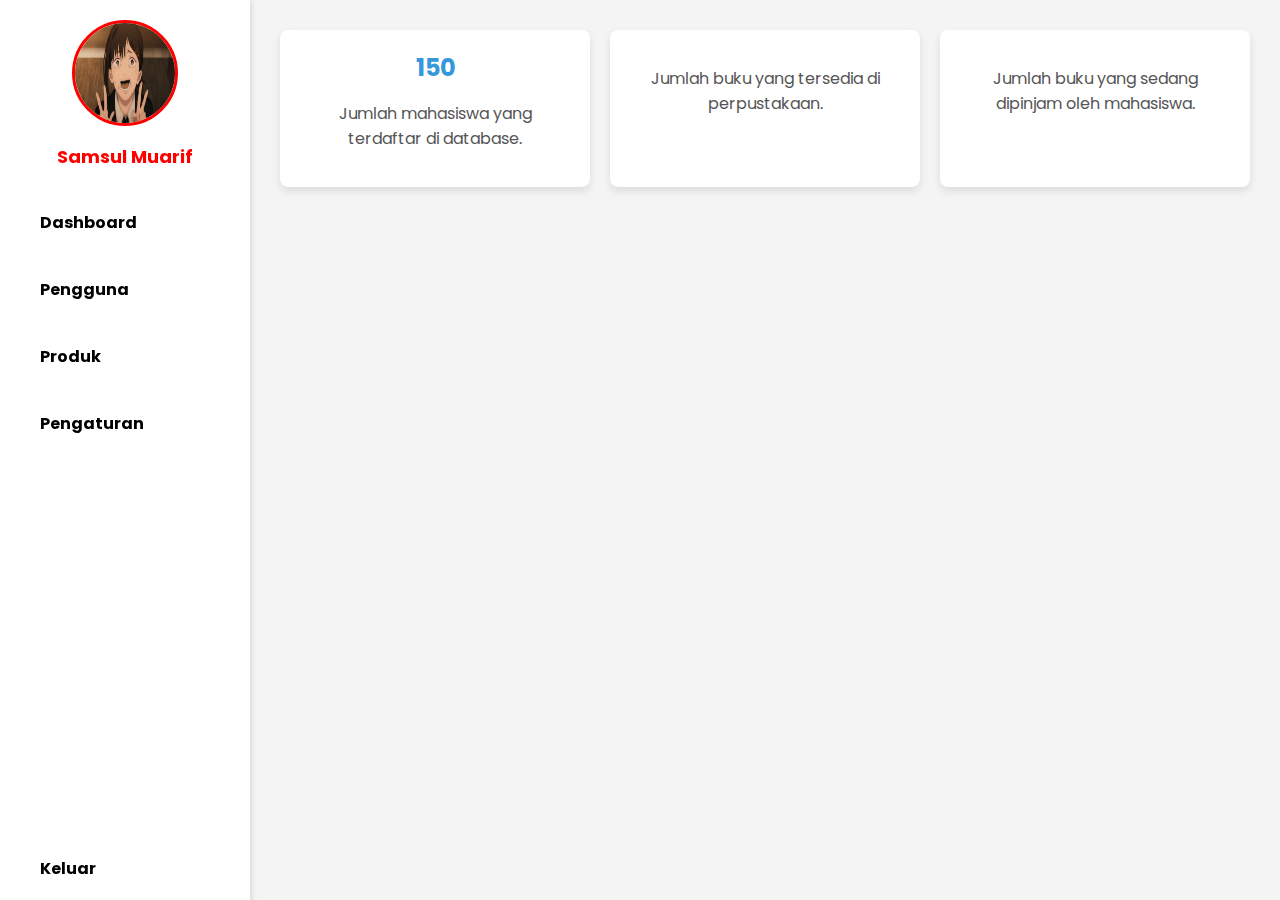
<file: admin/index.html>
<!DOCTYPE html>
<html lang="en">

<head>
    <meta charset="UTF-8">
    <meta name="viewport" content="width=device-width, initial-scale=1.0">
    <link rel="preconnect" href="https://fonts.googleapis.com">
    <link rel="preconnect" href="https://fonts.gstatic.com" crossorigin>
    <link
        href="https://fonts.googleapis.com/css2?family=Martel+Sans:wght@800&family=Poppins:wght@300;400;600;700&display=swap"
        rel="stylesheet">
    <link rel="stylesheet" href="styles.css">
    <title>Sidebar Profil dan Menu Admin</title>
</head>

<body>

    <div class="sidebar">
        <div class="profile">
            <img src="../assets/images/kobeni.gif" alt="Profil Picture">
            <h2>Samsul Muarif</h2>
        </div>
        <ul class="admin-menu">
            <li><a href="#">Dashboard</a></li>
            <li><a href="#">Pengguna</a></li>
            <li><a href="#">Produk</a></li>
            <li><a href="#">Pengaturan</a></li>
            <li><a href="#" style="margin-top: 180%;">Keluar</a></li>
        </ul>
    </div>

    <!-- ... Kode HTML sebelumnya ... -->

<div class="content">
    <!-- Konten halaman utama akan ditempatkan di sini -->
    <div class="card-container">
        <div class="card">
            <h1 id="jumlahMahasiswa"></h1>
            <p class="keterangan">Jumlah mahasiswa yang terdaftar di database.</p>
        </div>

        <div class="card">
            <h1 id="jumlahBuku"></h1>
            <p class="keterangan">Jumlah buku yang tersedia di perpustakaan.</p>
        </div>

        <div class="card">
            <h1 id="jumlahBukuDipinjam"></h1>
            <p class="keterangan">Jumlah buku yang sedang dipinjam oleh mahasiswa.</p>
        </div>
    </div>
</div>

<!-- ... Kode HTML setelahnya ... -->



    <script>
        // Anda perlu mendapatkan jumlah mahasiswa dari server atau database, dan kemudian menggantikan nilai #jumlahMahasiswa
        // Misalnya, jika Anda menggunakan PHP, Anda dapat menggunakan AJAX untuk mengambil data dari server.
    
        // Contoh hardcoded nilai (gantilah dengan nilai sebenarnya dari database)
        var jumlahMahasiswa = 150;
    
        // Menetapkan nilai ke elemen HTML
        document.getElementById('jumlahMahasiswa').innerText = jumlahMahasiswa;
    </script>

    

    

</body>

</html>
</file>
<file: admin/styles.css>
body {
  margin: 0;
  font-family: "Poppins", sans-serif;
  background-color: #f4f4f4;
}

.sidebar {
  height: 100%;
  width: 250px;
  position: fixed;
  top: 0;
  left: 0;
  background-color: white;
  padding-top: 20px;
  box-shadow: 2px 0 5px rgba(0, 0, 0, 0.1);
  color: #ecf0f1;
}

.profile {
  text-align: center;
}

.profile img {
  width: 100px;
  height: 100px;
  border-radius: 50%;
  margin-bottom: 10px;
  border: 3px solid red;
}

.profile h2 {
  margin: 0;
  font-size: 18px;
  color: red;
}

.admin-menu {
  list-style: none;
  padding: 0;
  margin: 20px 0;
}

.admin-menu li {
  padding: 10px 20px;
  margin-bottom: 2px; 
}

.admin-menu a {
  text-decoration: none;
  color: #000;
  font-weight: bold;
  font-size: 16px;
  display: block;
  padding: 10px 20px; 
  transition: background-color 0.3s, color 0.3s;
  border-radius: 20px;
}

.admin-menu a:hover {
  background-color: red;
  color: #fff;
  border-radius: 20px;
}

.content {
  margin-left: 250px;
  padding: 20px;
}



.card-container {
  display: flex;
  justify-content: space-between;
  flex-wrap: wrap;
}

.card {
  flex: 1;
  max-width: 300px;
  background-color: #fff;
  border-radius: 8px;
  box-shadow: 0 4px 8px rgba(0, 0, 0, 0.1);
  padding: 20px;
  margin: 10px;
  text-align: center;
}

#jumlahMahasiswa,
#jumlahBuku,
#jumlahBukuDipinjam {
  font-size: 1.5em;
  color: #3498db;
  margin: 0;
}

.keterangan {
  color: #555;
}
</file>
